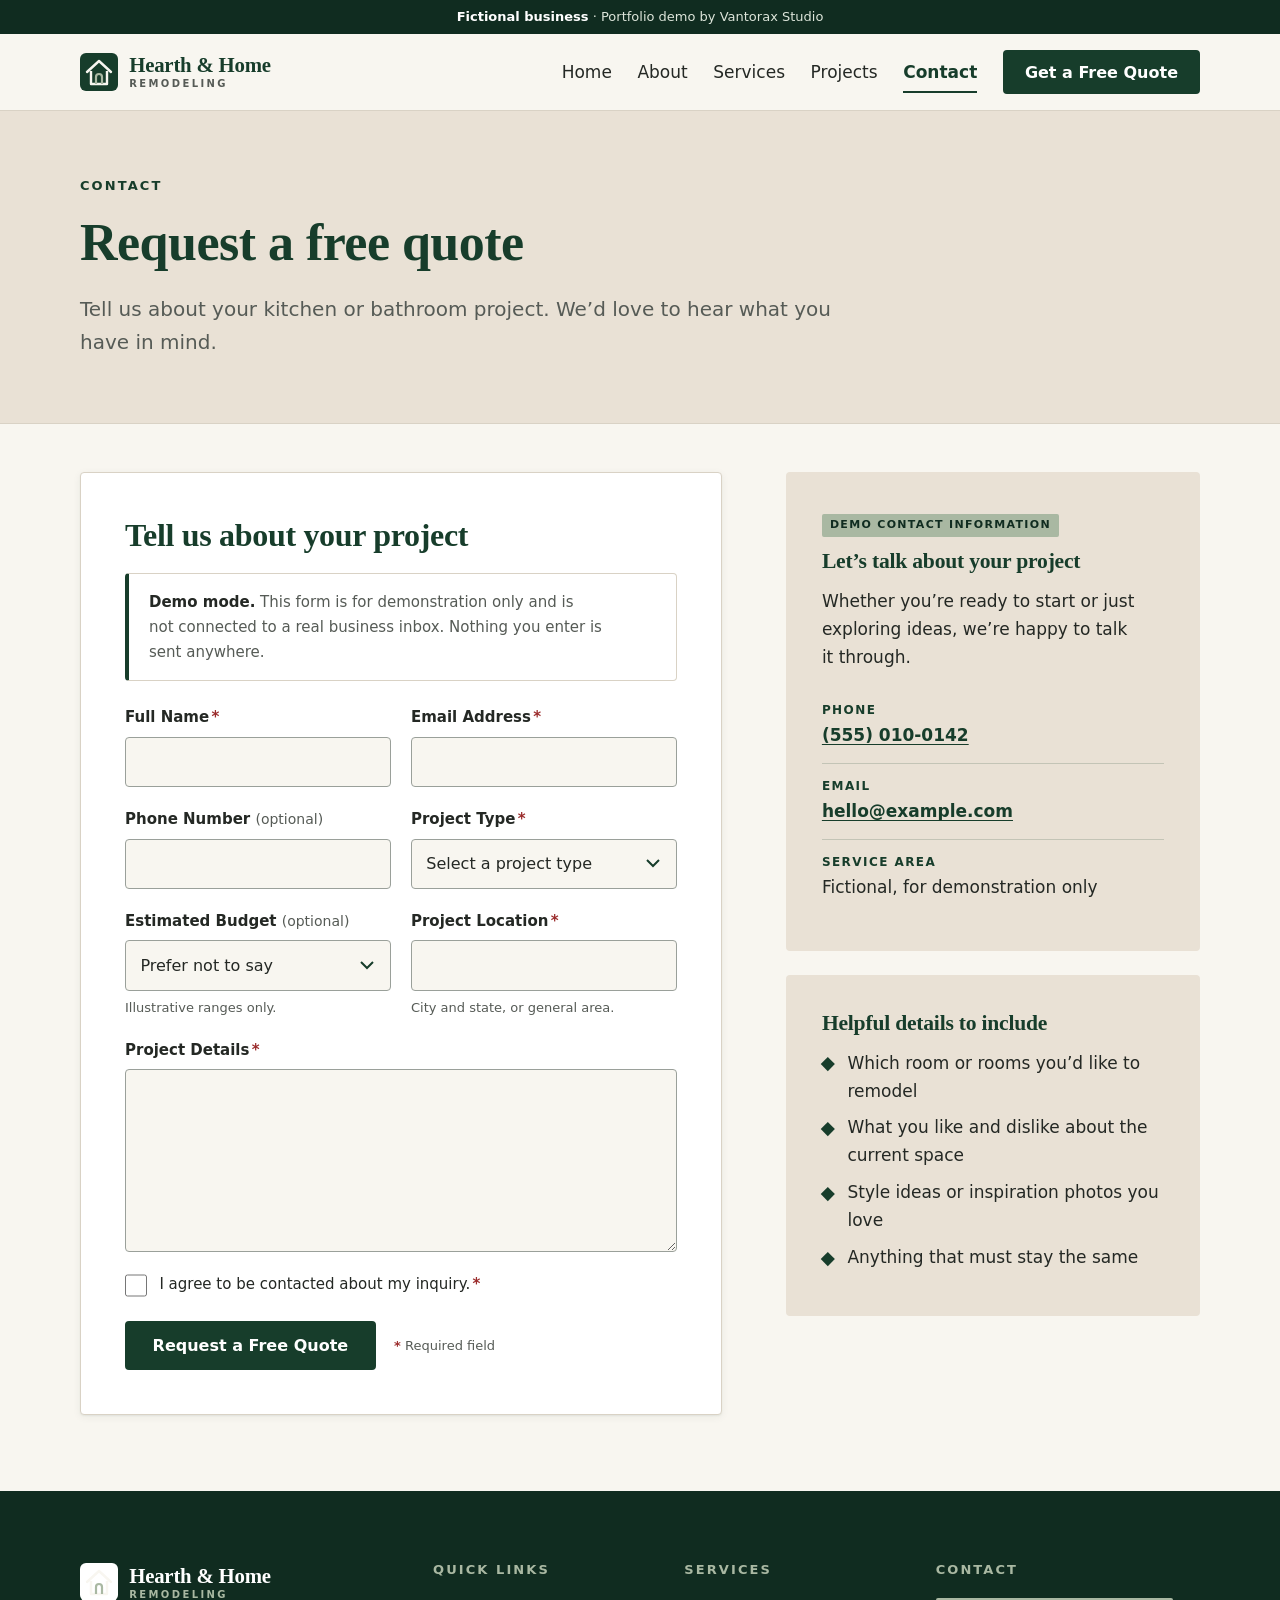
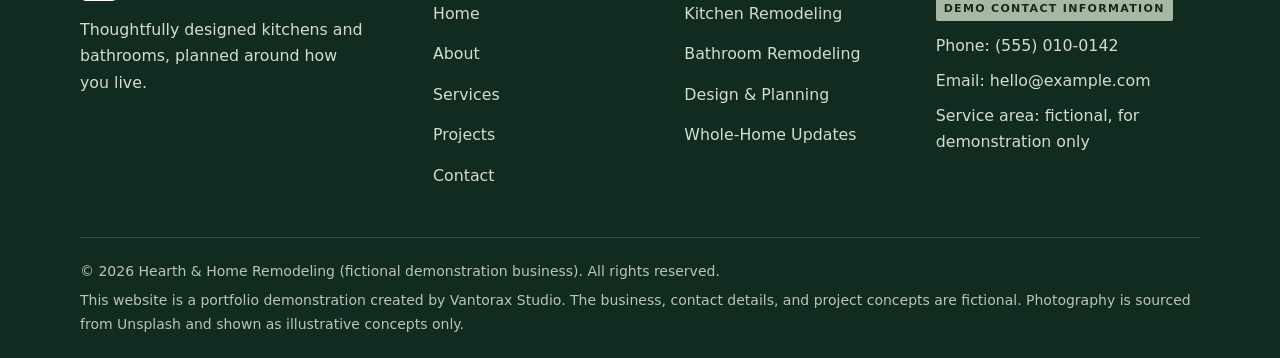
<file: contact.html>
<!DOCTYPE html>
<html lang="en">
<head>
  <meta charset="utf-8">
  <meta name="viewport" content="width=device-width, initial-scale=1">
  <title>Request a Remodeling Quote | Hearth &amp; Home Remodeling</title>
  <meta name="description" content="Request a free kitchen or bathroom remodeling quote from Hearth &amp; Home Remodeling. This is a demonstration form for a fictional company.">
  <meta name="theme-color" content="#173D2B">
  <meta property="og:type" content="website">
  <meta property="og:title" content="Request a Remodeling Quote | Hearth &amp; Home Remodeling">
  <meta property="og:description" content="Request a free kitchen or bathroom remodeling quote from Hearth &amp; Home Remodeling. This is a demonstration form for a fictional company.">
  <link rel="icon" href="data:image/svg+xml,%3Csvg xmlns='http://www.w3.org/2000/svg' viewBox='0 0 32 32'%3E%3Crect width='32' height='32' rx='6' fill='%23173D2B'/%3E%3Cpath d='M6 16 16 7l10 9' fill='none' stroke='%23F8F6F0' stroke-width='2.2' stroke-linejoin='round' stroke-linecap='round'/%3E%3Cpath d='M9.5 15v10h13V15' fill='none' stroke='%23F8F6F0' stroke-width='2.2' stroke-linejoin='round'/%3E%3C/svg%3E">
  <link rel="stylesheet" href="style.css">
  <script src="script.js"></script>
</head>
<body>
  <a class="skip-link" href="#main">Skip to main content</a>
  <div class="demo-bar" role="note"><strong>Fictional business</strong> &middot; Portfolio demo by Vantorax Studio</div>
  <header class="site-header">
    <div class="container header-inner">
      <a class="brand" href="index.html" aria-label="Hearth &amp; Home Remodeling, home page">
        <svg class="brand-mark" viewBox="0 0 38 38" aria-hidden="true" focusable="false"><rect width="38" height="38" rx="6" fill="currentColor"/><path d="M7 19 19 8l12 11" fill="none" stroke="#F8F6F0" stroke-width="2.4" stroke-linecap="round" stroke-linejoin="round"/><path d="M11 18v13h16V18" fill="none" stroke="#F8F6F0" stroke-width="2.4" stroke-linejoin="round"/><path d="M16 31v-7a3 3 0 0 1 6 0v7" fill="none" stroke="#A9B8A2" stroke-width="2.2" stroke-linejoin="round"/></svg>
        <span class="brand-text">Hearth &amp; Home<small>Remodeling</small></span>
      </a>
      <button class="nav-toggle" type="button" aria-expanded="false" aria-controls="site-nav">
        <span class="nav-toggle-bars" aria-hidden="true"><span></span><span></span><span></span></span>
        <span class="nav-toggle-label">Menu</span>
      </button>
      <nav class="site-nav" id="site-nav" aria-label="Main navigation">
        <ul>
          <li><a href="index.html">Home</a></li>
          <li><a href="about.html">About</a></li>
          <li><a href="services.html">Services</a></li>
          <li><a href="projects.html">Projects</a></li>
          <li><a href="contact.html" aria-current="page">Contact</a></li>
          <li><a class="btn" href="contact.html">Get a Free Quote</a></li>
        </ul>
      </nav>
    </div>
  </header>

  <main id="main">
    <section class="page-hero" aria-labelledby="page-title">
      <div class="container">
        <p class="eyebrow">Contact</p>
        <h1 id="page-title">Request a free quote</h1>
        <p class="lead">Tell us about your kitchen or bathroom project. We&rsquo;d love to hear what you have in mind.</p>
      </div>
    </section>

    <section class="section" aria-labelledby="form-title">
      <div class="container contact-layout">
        <div class="form-card">
          <h2 id="form-title">Tell us about your project</h2>
          <div class="notice demo-mode-note" role="note">
            <p><strong>Demo mode.</strong> This form is for demonstration only and is not connected to a real business inbox. Nothing you enter is sent anywhere.</p>
          </div>

          <div id="form-status" class="form-status" hidden></div>

          <form id="quote-form" novalidate>
            <div class="form-grid">
              <div class="field">
                <label for="name">Full Name<span class="req" aria-hidden="true">*</span><span class="visually-hidden"> (required)</span></label>
                <input type="text" id="name" name="name" autocomplete="name" required aria-describedby="name-error">
                <p class="field-error" id="name-error"></p>
              </div>

              <div class="field">
                <label for="email">Email Address<span class="req" aria-hidden="true">*</span><span class="visually-hidden"> (required)</span></label>
                <input type="email" id="email" name="email" autocomplete="email" inputmode="email" required aria-describedby="email-error">
                <p class="field-error" id="email-error"></p>
              </div>

              <div class="field">
                <label for="phone">Phone Number <span class="opt">(optional)</span></label>
                <input type="tel" id="phone" name="phone" autocomplete="tel" inputmode="tel" aria-describedby="phone-error">
                <p class="field-error" id="phone-error"></p>
              </div>

              <div class="field">
                <label for="project_type">Project Type<span class="req" aria-hidden="true">*</span><span class="visually-hidden"> (required)</span></label>
                <select id="project_type" name="project_type" required aria-describedby="project_type-error">
                  <option value="">Select a project type</option>
                  <option>Kitchen Remodeling</option>
                  <option>Bathroom Remodeling</option>
                  <option>Kitchen &amp; Bathroom</option>
                  <option>Design &amp; Planning</option>
                  <option>Whole-Home Updates</option>
                  <option>Not sure yet</option>
                </select>
                <p class="field-error" id="project_type-error"></p>
              </div>

              <div class="field">
                <label for="budget">Estimated Budget <span class="opt">(optional)</span></label>
                <select id="budget" name="budget" aria-describedby="budget-hint">
                  <option value="">Prefer not to say</option>
                  <option>Under $15,000</option>
                  <option>$15,000 &ndash; $30,000</option>
                  <option>$30,000 &ndash; $60,000</option>
                  <option>$60,000 &ndash; $100,000</option>
                  <option>$100,000+</option>
                  <option>Not sure yet</option>
                </select>
                <p class="hint" id="budget-hint">Illustrative ranges only.</p>
              </div>

              <div class="field">
                <label for="location">Project Location<span class="req" aria-hidden="true">*</span><span class="visually-hidden"> (required)</span></label>
                <input type="text" id="location" name="location" autocomplete="address-level2" required aria-describedby="location-hint location-error">
                <p class="hint" id="location-hint">City and state, or general area.</p>
                <p class="field-error" id="location-error"></p>
              </div>

              <div class="field field--full">
                <label for="details">Project Details<span class="req" aria-hidden="true">*</span><span class="visually-hidden"> (required)</span></label>
                <textarea id="details" name="details" rows="6" required aria-describedby="details-error"></textarea>
                <p class="field-error" id="details-error"></p>
              </div>

              <div class="field field--full field--check">
                <input type="checkbox" id="consent" name="consent" value="yes" required aria-describedby="consent-error">
                <label for="consent">I agree to be contacted about my inquiry.<span class="req" aria-hidden="true">*</span><span class="visually-hidden"> (required)</span></label>
                <p class="field-error" id="consent-error"></p>
              </div>
            </div>

            <div class="form-actions">
              <button class="btn" type="submit">Request a Free Quote</button>
              <p class="hint"><span class="req" aria-hidden="true">*</span> Required field</p>
            </div>
          </form>
          <noscript><p class="notice" style="margin-top:1.25rem">JavaScript is needed for this demonstration form. You can still reach us at the demo email address shown on this page.</p></noscript>
        </div>

        <aside aria-label="Demonstration contact details">
          <div class="info-card">
            <span class="demo-tag">Demo contact information</span>
            <h2>Let&rsquo;s talk about your project</h2>
            <p>Whether you&rsquo;re ready to start or just exploring ideas, we&rsquo;re happy to talk it through.</p>
            <ul class="info-list">
              <li><span class="k">Phone</span><a href="tel:+15550100142">(555) 010-0142</a></li>
              <li><span class="k">Email</span><a href="mailto:hello@example.com">hello@example.com</a></li>
              <li><span class="k">Service area</span>Fictional, for demonstration only</li>
            </ul>
          </div>
          <div class="info-card">
            <h3>Helpful details to include</h3>
            <ul class="check-list mb-0">
              <li>Which room or rooms you&rsquo;d like to remodel</li>
              <li>What you like and dislike about the current space</li>
              <li>Style ideas or inspiration photos you love</li>
              <li>Anything that must stay the same</li>
            </ul>
          </div>
        </aside>
      </div>
    </section>
  </main>

  <footer class="site-footer">
    <div class="container">
      <div class="footer-grid">
        <div class="footer-brand">
          <a class="brand" href="index.html" aria-label="Hearth &amp; Home Remodeling, home page">
            <svg class="brand-mark" viewBox="0 0 38 38" aria-hidden="true" focusable="false"><rect width="38" height="38" rx="6" fill="currentColor"/><path d="M7 19 19 8l12 11" fill="none" stroke="#F8F6F0" stroke-width="2.4" stroke-linecap="round" stroke-linejoin="round"/><path d="M11 18v13h16V18" fill="none" stroke="#F8F6F0" stroke-width="2.4" stroke-linejoin="round"/><path d="M16 31v-7a3 3 0 0 1 6 0v7" fill="none" stroke="#A9B8A2" stroke-width="2.2" stroke-linejoin="round"/></svg>
            <span class="brand-text">Hearth &amp; Home<small>Remodeling</small></span>
          </a>
          <p>Thoughtfully designed kitchens and bathrooms, planned around how you live.</p>
        </div>
        <nav aria-label="Footer quick links">
          <h2>Quick Links</h2>
          <ul class="footer-links">
            <li><a href="index.html">Home</a></li>
            <li><a href="about.html">About</a></li>
            <li><a href="services.html">Services</a></li>
            <li><a href="projects.html">Projects</a></li>
            <li><a href="contact.html">Contact</a></li>
          </ul>
        </nav>
        <nav aria-label="Footer services">
          <h2>Services</h2>
          <ul class="footer-links">
            <li><a href="services.html#kitchen">Kitchen Remodeling</a></li>
            <li><a href="services.html#bathroom">Bathroom Remodeling</a></li>
            <li><a href="services.html#design">Design &amp; Planning</a></li>
            <li><a href="services.html#whole-home">Whole-Home Updates</a></li>
          </ul>
        </nav>
        <div>
          <h2>Contact</h2>
          <address class="footer-contact">
            <span class="demo-tag">Demo contact information</span>
            <p>Phone: <a href="tel:+15550100142">(555) 010-0142</a></p>
            <p>Email: <a href="mailto:hello@example.com">hello@example.com</a></p>
            <p>Service area: fictional, for demonstration only</p>
          </address>
        </div>
      </div>
      <div class="footer-bottom">
        <p>&copy; <span data-year>2026</span> Hearth &amp; Home Remodeling (fictional demonstration business). All rights reserved.</p>
        <p>This website is a portfolio demonstration created by Vantorax Studio. The business, contact details, and project concepts are fictional. Photography is sourced from Unsplash and shown as illustrative concepts only.</p>
      </div>
    </div>
  </footer>
</body>
</html>
</file>
<file: style.css>
/* ==========================================================================
   Hearth & Home Remodeling — shared stylesheet
   Fictional portfolio demonstration website
   ========================================================================== */

/* ---------- 1. Design tokens ---------- */
:root {
  --forest: #173D2B;
  --deep: #102C20;
  --ivory: #F8F6F0;
  --white: #FFFFFF;
  --sand: #E9E1D5;
  --sage: #A9B8A2;
  --charcoal: #242824;
  --gray: #6F746F;
  --muted: #565B56;          /* darker gray for body-size secondary text (AA on ivory/white) */
  --line: #D9D2C5;
  --error: #9B2C2C;
  --error-bg: #FBEFEE;
  --success-bg: #EAF1E6;

  --font-serif: "Iowan Old Style", "Palatino Linotype", Palatino, "Book Antiqua", Georgia, "Times New Roman", serif;
  --font-sans: system-ui, -apple-system, "Segoe UI", Roboto, "Helvetica Neue", Arial, sans-serif;

  --container: 1200px;
  --gutter: clamp(1.25rem, 4vw, 2.5rem);
  --radius: 4px;
  --shadow-sm: 0 1px 2px rgba(16, 44, 32, .06), 0 2px 8px rgba(16, 44, 32, .06);
  --shadow-md: 0 6px 24px rgba(16, 44, 32, .12);
  --header-h: 76px;
}

/* ---------- 2. Base ---------- */
*, *::before, *::after { box-sizing: border-box; }

html {
  scroll-behavior: smooth;
  -webkit-text-size-adjust: 100%;
  text-size-adjust: 100%;
  scroll-padding-top: calc(var(--header-h) + 1rem);
}

body {
  margin: 0;
  font-family: var(--font-sans);
  font-size: 1.0625rem;
  line-height: 1.65;
  color: var(--charcoal);
  background: var(--ivory);
  overflow-wrap: break-word;
}

body.modal-open { overflow: hidden; }

img, svg { display: block; max-width: 100%; }
img { height: auto; }

h1, h2, h3, h4 {
  font-family: var(--font-serif);
  font-weight: 600;
  line-height: 1.15;
  color: var(--forest);
  margin: 0 0 .6em;
  letter-spacing: -.01em;
}
h1 { font-size: clamp(2.2rem, 5.5vw, 3.75rem); }
h2 { font-size: clamp(1.75rem, 3.6vw, 2.6rem); }
h3 { font-size: clamp(1.25rem, 2vw, 1.5rem); }
h4 { font-size: 1.125rem; }

p { margin: 0 0 1em; text-wrap: pretty; }
h1, h2, h3 { text-wrap: balance; }
a { color: var(--forest); text-underline-offset: .2em; }
a:hover { color: var(--deep); }

ul, ol { margin: 0 0 1em; padding-left: 1.2em; }

:focus-visible {
  outline: 3px solid #2F7A53;
  outline-offset: 3px;
  border-radius: 2px;
}
.on-dark :focus-visible,
.hero :focus-visible,
.site-footer :focus-visible,
.modal-close:focus-visible {
  outline-color: #FFFFFF;
}

.container {
  width: 100%;
  max-width: var(--container);
  margin-inline: auto;
  padding-inline: var(--gutter);
}
.container--narrow { max-width: 820px; }

.visually-hidden {
  position: absolute !important;
  width: 1px; height: 1px;
  margin: -1px; padding: 0; border: 0;
  overflow: hidden;
  clip: rect(0 0 0 0);
  white-space: nowrap;
}

.skip-link {
  position: absolute;
  left: 1rem; top: -4rem;
  z-index: 200;
  background: var(--forest);
  color: var(--white);
  padding: .75rem 1.25rem;
  border-radius: var(--radius);
  text-decoration: none;
  transition: top .15s ease;
}
.skip-link:focus { top: 1rem; color: var(--white); }

/* ---------- 3. Eyebrow, lead, buttons ---------- */
.eyebrow {
  font-family: var(--font-sans);
  font-size: .8125rem;
  font-weight: 700;
  letter-spacing: .16em;
  text-transform: uppercase;
  color: var(--forest);
  margin: 0 0 1rem;
}
.on-dark .eyebrow, .hero .eyebrow { color: var(--sage); }

.lead {
  font-size: clamp(1.1rem, 1.6vw, 1.25rem);
  color: var(--muted);
  max-width: 62ch;
}
.on-dark .lead, .hero .lead { color: #E6ECE3; }

.btn {
  display: inline-flex;
  align-items: center;
  justify-content: center;
  min-height: 48px;
  padding: .8rem 1.6rem;
  font: inherit;
  font-size: 1rem;
  font-weight: 600;
  line-height: 1.2;
  text-align: center;
  text-decoration: none;
  color: var(--white);
  background: var(--forest);
  border: 2px solid var(--forest);
  border-radius: var(--radius);
  cursor: pointer;
  transition: background-color .2s ease, color .2s ease, border-color .2s ease, transform .2s ease, box-shadow .2s ease;
}
.btn:hover { background: var(--deep); border-color: var(--deep); color: var(--white); box-shadow: var(--shadow-sm); }
.btn:active { transform: translateY(1px); }

.btn--light { background: var(--ivory); border-color: var(--ivory); color: var(--forest); }
.btn--light:hover { background: var(--white); border-color: var(--white); color: var(--deep); }

.btn--outline { background: transparent; color: var(--forest); border-color: var(--forest); }
.btn--outline:hover { background: var(--forest); color: var(--white); }

.btn--outline-light { background: transparent; color: var(--white); border-color: rgba(255,255,255,.85); }
.btn--outline-light:hover { background: var(--white); color: var(--deep); border-color: var(--white); }

.btn[disabled], .btn[aria-disabled="true"] { opacity: .65; cursor: not-allowed; }

.btn-row { display: flex; flex-wrap: wrap; gap: .85rem; margin-top: 1.75rem; }

.text-link {
  font-weight: 600;
  color: var(--forest);
  text-decoration: none;
  border-bottom: 2px solid var(--sage);
  padding-bottom: 1px;
  transition: border-color .2s ease;
}
.text-link:hover { border-color: var(--forest); }

/* ---------- 4. Demo notice bar ---------- */
.demo-bar {
  background: var(--deep);
  color: #DDE5DA;
  font-size: .8125rem;
  line-height: 1.4;
  text-align: center;
  padding: .5rem var(--gutter);
}
.demo-bar strong { color: var(--white); font-weight: 600; }

/* ---------- 5. Header and navigation ---------- */
.site-header {
  position: sticky;
  top: 0;
  z-index: 100;
  background: var(--ivory);
  border-bottom: 1px solid var(--line);
}
.header-inner {
  display: flex;
  align-items: center;
  justify-content: space-between;
  gap: 1.5rem;
  min-height: var(--header-h);
}

.brand {
  display: inline-flex;
  align-items: center;
  gap: .7rem;
  text-decoration: none;
  color: var(--forest);
  flex-shrink: 0;
}
.brand:hover { color: var(--deep); }
.brand-mark { width: 38px; height: 38px; flex-shrink: 0; }
.brand-text {
  font-family: var(--font-serif);
  font-size: 1.3rem;
  font-weight: 700;
  line-height: 1.05;
  letter-spacing: -.01em;
}
.brand-text small {
  display: block;
  margin-top: .2rem;
  font-family: var(--font-sans);
  font-size: .625rem;
  font-weight: 700;
  letter-spacing: .24em;
  text-transform: uppercase;
  color: var(--muted);
}

.site-nav ul {
  display: flex;
  align-items: center;
  gap: clamp(.9rem, 2vw, 2rem);
  list-style: none;
  margin: 0;
  padding: 0;
}
.site-nav a:not(.btn) {
  position: relative;
  display: inline-block;
  padding: .5rem 0;
  color: var(--charcoal);
  font-weight: 500;
  text-decoration: none;
}
.site-nav a:not(.btn)::after {
  content: "";
  position: absolute;
  left: 0; right: 0; bottom: .1rem;
  height: 2px;
  background: var(--forest);
  transform: scaleX(0);
  transform-origin: left;
  transition: transform .25s ease;
}
.site-nav a:not(.btn):hover::after,
.site-nav a[aria-current="page"]::after { transform: scaleX(1); }
.site-nav a[aria-current="page"] { color: var(--forest); font-weight: 700; }
.site-nav .btn { min-height: 44px; padding: .6rem 1.25rem; }

.nav-toggle {
  display: none;
  align-items: center;
  gap: .6rem;
  min-height: 44px;
  padding: .5rem .9rem;
  font: inherit;
  font-weight: 600;
  color: var(--forest);
  background: transparent;
  border: 2px solid var(--forest);
  border-radius: var(--radius);
  cursor: pointer;
}
.nav-toggle-bars { position: relative; width: 20px; height: 14px; }
.nav-toggle-bars span {
  position: absolute; left: 0; width: 100%; height: 2px;
  background: currentColor;
  transition: transform .2s ease, opacity .2s ease, top .2s ease;
}
.nav-toggle-bars span:nth-child(1) { top: 0; }
.nav-toggle-bars span:nth-child(2) { top: 6px; }
.nav-toggle-bars span:nth-child(3) { top: 12px; }
.nav-toggle[aria-expanded="true"] .nav-toggle-bars span:nth-child(1) { top: 6px; transform: rotate(45deg); }
.nav-toggle[aria-expanded="true"] .nav-toggle-bars span:nth-child(2) { opacity: 0; }
.nav-toggle[aria-expanded="true"] .nav-toggle-bars span:nth-child(3) { top: 6px; transform: rotate(-45deg); }

@media (max-width: 960px) {
  .header-inner { flex-wrap: wrap; padding-block: .6rem; }
  .brand-text { font-size: 1.15rem; }

  /* Without JavaScript the menu simply wraps beneath the logo and stays usable. */
  .site-nav { flex-basis: 100%; }
  .site-nav ul { flex-wrap: wrap; gap: .25rem 1.25rem; padding-bottom: .5rem; }

  .js .nav-toggle { display: inline-flex; }
  .js .site-nav {
    display: none;
    position: absolute;
    left: 0; right: 0; top: 100%;
    background: var(--ivory);
    border-bottom: 1px solid var(--line);
    box-shadow: var(--shadow-md);
    padding: .75rem var(--gutter) 1.5rem;
  }
  .js .site-nav.is-open { display: block; }
  .js .site-nav ul { flex-direction: column; align-items: stretch; gap: 0; padding: 0; }
  .js .site-nav li { border-bottom: 1px solid var(--line); }
  .js .site-nav li:last-child { border-bottom: 0; padding-top: 1rem; }
  .js .site-nav a:not(.btn) { display: block; padding: .95rem 0; font-size: 1.0625rem; }
  .js .site-nav a:not(.btn)::after { display: none; }
  .js .site-nav a[aria-current="page"] { border-left: 3px solid var(--forest); padding-left: .85rem; }
  .js .site-nav .btn { width: 100%; }
}

/* ---------- 6. Image treatments ---------- */
.media {
  position: relative;
  margin: 0;
  overflow: hidden;
  background: var(--sand);       /* fallback while loading / if the image fails */
  border-radius: var(--radius);
}
.media img {
  width: 100%;
  height: 100%;
  object-fit: cover;
}
.media--4x3 { aspect-ratio: 4 / 3; }
.media--3x2 { aspect-ratio: 3 / 2; }
.media--4x5 { aspect-ratio: 4 / 5; }
.media--wide { aspect-ratio: 16 / 10; }

.img-failed img { visibility: hidden; }
.img-failed::after {
  content: "Image unavailable";
  position: absolute;
  inset: 0;
  display: grid;
  place-items: center;
  font-size: .875rem;
  letter-spacing: .08em;
  text-transform: uppercase;
  color: var(--muted);
}

.media-caption {
  font-size: .8125rem;
  color: var(--muted);
  margin-top: .6rem;
}

/* ---------- 7. Hero ---------- */
.hero {
  position: relative;
  display: flex;
  align-items: center;
  min-height: clamp(520px, 78vh, 720px);
  color: var(--white);
  background: var(--deep);
  isolation: isolate;
  overflow: hidden;
}
.hero-bg, .hero-bg img {
  position: absolute;
  inset: 0;
  width: 100%;
  height: 100%;
  z-index: -2;
}
.hero-bg img { object-fit: cover; object-position: center; }
.hero::before {
  content: "";
  position: absolute;
  inset: 0;
  z-index: -1;
  background: linear-gradient(90deg, rgba(16,44,32,.88) 0%, rgba(16,44,32,.66) 48%, rgba(16,44,32,.30) 100%);
}
.hero-inner { padding-block: clamp(4rem, 10vw, 7rem); }
.hero h1 { color: var(--white); max-width: 16ch; margin-bottom: .45em; }
.hero .lead { max-width: 52ch; margin-bottom: 0; }

@media (max-width: 640px) {
  .hero { min-height: 0; }
  .hero::before { background: rgba(16,44,32,.74); }
  .hero-inner { padding-block: 3.5rem 3rem; }
  .hero .btn-row { flex-direction: column; }
  .hero .btn-row .btn { width: 100%; }
}

/* Inner-page hero */
.page-hero {
  background: var(--sand);
  padding-block: clamp(2.25rem, 5vw, 4rem);
  border-bottom: 1px solid var(--line);
}
.page-hero h1 { max-width: 22ch; margin-bottom: .4em; font-size: clamp(2rem, 4.6vw, 3.25rem); }
.page-hero .lead { margin-bottom: 0; }

/* ---------- 8. Sections ---------- */
.section { padding-block: clamp(3rem, 6vw, 5rem); }
.page-hero + .section { padding-top: clamp(2rem, 4vw, 3rem); }
.section--white { background: var(--white); }
.section--sand { background: var(--sand); }
.section--dark { background: var(--deep); color: #E6ECE3; }
.section--dark h2, .section--dark h3 { color: var(--white); }

.section-head { max-width: 680px; margin-bottom: clamp(2rem, 4vw, 3.25rem); }
.section-head--center { margin-inline: auto; text-align: center; }
.section-head--center .lead { margin-inline: auto; }
.section-head p:last-child { margin-bottom: 0; }

.split {
  display: grid;
  grid-template-columns: 1fr 1fr;
  gap: clamp(2rem, 6vw, 5rem);
  align-items: center;
}
.split--reverse > :first-child { order: 2; }
@media (max-width: 860px) {
  .split { grid-template-columns: 1fr; }
  .split--reverse > :first-child { order: 0; }
}

/* ---------- 9. Principles ---------- */
.principles {
  display: grid;
  grid-template-columns: repeat(4, 1fr);
  gap: clamp(1.25rem, 3vw, 2.5rem);
  list-style: none;
  padding: 0;
  margin: 0;
}
.principle { border-top: 2px solid var(--forest); padding-top: 1.25rem; }
.principle-num {
  display: block;
  font-family: var(--font-serif);
  font-size: 1rem;
  color: var(--muted);
  margin-bottom: .5rem;
}
.principle h3 { font-size: 1.3rem; margin-bottom: .4em; }
.principle p { color: var(--muted); margin: 0; font-size: 1rem; }

@media (max-width: 1000px) { .principles { grid-template-columns: repeat(2, 1fr); } }
@media (max-width: 560px)  { .principles { grid-template-columns: 1fr; } }

/* ---------- 10. Cards ---------- */
.grid { display: grid; gap: clamp(1.25rem, 2.5vw, 2rem); }
.grid--4 { grid-template-columns: repeat(4, 1fr); }
.grid--2 { grid-template-columns: repeat(2, 1fr); }
.grid--featured { grid-template-columns: repeat(12, 1fr); }
.grid--featured > :nth-child(4n+1), .grid--featured > :nth-child(4n+4) { grid-column: span 7; }
.grid--featured > :nth-child(4n+2), .grid--featured > :nth-child(4n+3) { grid-column: span 5; }
.grid--featured .media { aspect-ratio: auto; height: clamp(240px, 24vw, 330px); }
@media (max-width: 1100px) { .grid--4 { grid-template-columns: repeat(2, 1fr); } }
@media (max-width: 860px)  { .grid--featured > * { grid-column: span 12 !important; } .grid--featured .media { height: auto; aspect-ratio: 16 / 10; } }
@media (max-width: 640px)  { .grid--4, .grid--2 { grid-template-columns: 1fr; } }

.card {
  display: flex;
  flex-direction: column;
  background: var(--white);
  border: 1px solid var(--line);
  border-radius: var(--radius);
  overflow: hidden;
  box-shadow: var(--shadow-sm);
  transition: box-shadow .25s ease, transform .25s ease;
}
.card:hover { box-shadow: var(--shadow-md); transform: translateY(-3px); }
.card .media { border-radius: 0; }
.card .media img { transition: transform .5s ease; }
.card:hover .media img { transform: scale(1.04); }
.card-body { display: flex; flex-direction: column; flex: 1; padding: 1.4rem 1.4rem 1.6rem; }
.card-body h3 { margin-bottom: .35em; }
.card-body p { color: var(--muted); font-size: 1rem; }
.card-body .text-link, .card-body .btn { margin-top: auto; align-self: flex-start; }
.card { position: relative; }
.card .text-link { display: inline-block; padding-block: .35rem; }
.card .text-link::after { content: ""; position: absolute; inset: 0; }
.card:focus-within { outline: 3px solid #2F7A53; outline-offset: 3px; }
.card .text-link:focus-visible { outline: none; }
.card .view-btn { position: relative; z-index: 1; }
.card-cat {
  font-size: .75rem;
  font-weight: 700;
  letter-spacing: .14em;
  text-transform: uppercase;
  color: var(--forest);
  margin: 0 0 .5rem;
}
.card:target { outline: 3px solid var(--sage); outline-offset: 4px; }
.card.is-highlighted { outline: 3px solid var(--sage); outline-offset: 4px; }

/* ---------- 11. Process ---------- */
.process {
  display: grid;
  grid-template-columns: repeat(4, 1fr);
  gap: clamp(1.25rem, 3vw, 2.5rem);
  list-style: none;
  padding: 0;
  margin: 0;
  counter-reset: step;
}
.process li {
  counter-increment: step;
  position: relative;
  padding-top: 3.4rem;
}
.process li::before {
  content: counter(step);
  position: absolute;
  top: 0; left: 0;
  display: grid;
  place-items: center;
  width: 2.6rem; height: 2.6rem;
  border-radius: 50%;
  background: var(--forest);
  color: var(--white);
  font-family: var(--font-serif);
  font-size: 1.15rem;
  font-weight: 600;
}
.process li::after {
  content: "";
  position: absolute;
  top: 1.3rem; left: 3.3rem; right: -1rem;
  height: 1px;
  background: var(--sage);
}
.process li:last-child::after { display: none; }
.process h3 { font-size: 1.25rem; margin-bottom: .35em; }
.process p { color: var(--muted); font-size: 1rem; margin: 0; }

@media (max-width: 1000px) {
  .process { grid-template-columns: repeat(2, 1fr); }
  .process li::after { display: none; }
}
@media (max-width: 560px) { .process { grid-template-columns: 1fr; } }

/* ---------- 12. Value lists ---------- */
.check-list { list-style: none; padding: 0; margin: 0 0 1.5rem; }
.check-list li { position: relative; padding-left: 1.6rem; margin-bottom: .55rem; }
.check-list li::before {
  content: "";
  position: absolute;
  left: .1rem; top: .62em;
  width: .6rem; height: .6rem;
  background: var(--forest);
  transform: rotate(45deg);
}
.two-col-list { columns: 2; column-gap: 2rem; }
.two-col-list li { break-inside: avoid; }
@media (max-width: 560px) { .two-col-list { columns: 1; } }

.pillars { display: grid; grid-template-columns: repeat(3, 1fr); gap: clamp(1.25rem, 3vw, 2.5rem); }
.pillar { background: var(--white); border: 1px solid var(--line); border-radius: var(--radius); padding: 1.9rem; }
.pillar h3 { font-size: 1.3rem; }
.pillar p { color: var(--muted); font-size: 1rem; margin: 0; }
@media (max-width: 900px) { .pillars { grid-template-columns: 1fr; } }

/* ---------- 13. Service rows ---------- */
.service-row { scroll-margin-top: calc(var(--header-h) + 1rem); }
.service-row + .service-row { margin-top: clamp(3.5rem, 8vw, 6rem); }
.service-row h2 { margin-bottom: .45em; }
.service-row .lead { font-size: 1.0625rem; }

/* ---------- 14. CTA band ---------- */
.cta-band { text-align: center; }
.cta-band .container { max-width: 760px; }
.cta-band p { color: #E6ECE3; font-size: 1.125rem; }
.cta-band .btn-row { justify-content: center; }

/* ---------- 15. Disclosure notes ---------- */
.notice {
  display: flex;
  gap: .9rem;
  padding: 1rem 1.25rem;
  background: var(--white);
  border: 1px solid var(--line);
  border-left: 4px solid var(--forest);
  border-radius: var(--radius);
  font-size: .9375rem;
  color: var(--muted);
}
.notice p { margin: 0; }
.notice strong { color: var(--charcoal); }
.section--sand .notice { background: var(--ivory); }

/* ---------- 16. Footer ---------- */
.site-footer {
  background: var(--deep);
  color: #D3DCD0;
  padding-top: clamp(3rem, 6vw, 4.5rem);
  font-size: .9875rem;
}
.site-footer a { color: #D3DCD0; text-decoration: none; }
.site-footer a:hover { color: var(--white); text-decoration: underline; text-underline-offset: .2em; }
.site-footer h2 {
  font-family: var(--font-sans);
  font-size: .8125rem;
  letter-spacing: .16em;
  text-transform: uppercase;
  color: var(--sage);
  margin-bottom: 1rem;
}
.footer-grid {
  display: grid;
  grid-template-columns: 1.5fr 1fr 1fr 1.3fr;
  gap: clamp(1.75rem, 4vw, 3rem);
  padding-bottom: 2.5rem;
}
.footer-brand .brand { color: var(--white); margin-bottom: 1rem; }
.footer-brand .brand-text small { color: var(--sage); }
.footer-brand p { max-width: 34ch; }
.footer-links { list-style: none; padding: 0; margin: 0; }
.footer-links li { margin-bottom: .1rem; }
.footer-links a { display: inline-block; padding-block: .4rem; }
.footer-contact { font-style: normal; }
.footer-contact p { margin-bottom: .55rem; }
.demo-tag {
  display: inline-block;
  font-size: .6875rem;
  font-weight: 700;
  letter-spacing: .12em;
  text-transform: uppercase;
  color: var(--deep);
  background: var(--sage);
  padding: .15rem .5rem;
  border-radius: 2px;
  margin-bottom: .75rem;
}
.footer-bottom {
  border-top: 1px solid rgba(255,255,255,.16);
  padding-block: 1.4rem;
  font-size: .875rem;
  color: #B9C5B5;
}
.footer-bottom p { margin: 0 0 .4rem; }
.footer-bottom p:last-child { margin: 0; }

@media (max-width: 960px) { .footer-grid { grid-template-columns: 1fr 1fr; } }
@media (max-width: 560px) {
  .footer-grid { grid-template-columns: 1fr 1fr; gap: 1.75rem 1.25rem; }
  .footer-grid > :first-child, .footer-grid > :last-child { grid-column: 1 / -1; }
}

/* ---------- 17. Project modal ---------- */
.modal {
  position: fixed;
  inset: 0;
  z-index: 300;
  display: flex;
  align-items: center;
  justify-content: center;
  padding: clamp(.75rem, 3vw, 2rem);
}
.modal[hidden] { display: none; }
.modal-backdrop { position: absolute; inset: 0; background: rgba(16,44,32,.78); }
.modal-panel {
  position: relative;
  display: grid;
  grid-template-columns: 1.1fr 1fr;
  width: 100%;
  max-width: 1000px;
  max-height: calc(100vh - 2rem);
  max-height: calc(100dvh - 2rem);
  overflow: auto;
  background: var(--ivory);
  border-radius: var(--radius);
  box-shadow: 0 20px 60px rgba(0,0,0,.35);
}
.modal-panel:focus { outline: none; }
.modal-media { background: var(--sand); min-height: 260px; position: relative; }
.modal-media img { width: 100%; height: 100%; object-fit: cover; position: absolute; inset: 0; }
.modal-body { padding: clamp(1.5rem, 4vw, 2.75rem); }
.modal-body h2 { font-size: clamp(1.6rem, 3vw, 2.1rem); }
.modal-close {
  position: absolute;
  top: .75rem; right: .75rem;
  z-index: 3;
  display: inline-flex;
  align-items: center;
  gap: .4rem;
  min-height: 44px;
  padding: .45rem .95rem;
  font: inherit;
  font-weight: 600;
  color: var(--white);
  background: var(--deep);
  border: 2px solid var(--deep);
  border-radius: var(--radius);
  cursor: pointer;
}
.modal-close:hover { background: var(--forest); border-color: var(--forest); }
.modal-close span[aria-hidden] { font-size: 1.4rem; line-height: 1; }
.modal-detail dl { margin: 0 0 1.25rem; }
.modal-detail dt {
  font-size: .75rem;
  font-weight: 700;
  letter-spacing: .12em;
  text-transform: uppercase;
  color: var(--forest);
  margin-top: .9rem;
}
.modal-detail dd { margin: .15rem 0 0; color: var(--muted); font-size: 1rem; }
.modal-disclosure { font-size: .8125rem; color: var(--muted); border-top: 1px solid var(--line); padding-top: 1rem; margin-top: 1rem; }

@media (max-width: 760px) {
  .modal-panel { grid-template-columns: 1fr; }
  .modal-media { min-height: 0; aspect-ratio: 16 / 10; }
  .modal-body { padding-top: 1.5rem; }
}

/* Project details: visible inline without JavaScript, moved into the modal with it. */
.project-detail { margin-top: .75rem; font-size: .9375rem; color: var(--muted); }
.project-detail dl { margin: 0; }
.project-detail dt { font-weight: 700; color: var(--charcoal); margin-top: .5rem; }
.project-detail dd { margin: 0; }
.js .project-detail { display: none; }
.view-btn { display: none; }
.js .view-btn { display: inline-flex; }

/* ---------- 18. Contact page and forms ---------- */
.contact-layout {
  display: grid;
  grid-template-columns: 1.55fr 1fr;
  gap: clamp(2rem, 5vw, 4rem);
  align-items: start;
}
@media (max-width: 960px) { .contact-layout { grid-template-columns: 1fr; } }

.form-card {
  background: var(--white);
  border: 1px solid var(--line);
  border-radius: var(--radius);
  box-shadow: var(--shadow-sm);
  padding: clamp(1.5rem, 4vw, 2.75rem);
}
.form-card h2 { font-size: clamp(1.5rem, 3vw, 2rem); }

.form-grid { display: grid; grid-template-columns: 1fr 1fr; gap: 1.25rem 1.25rem; }
.field { display: flex; flex-direction: column; min-width: 0; }
.field--full { grid-column: 1 / -1; }
@media (max-width: 600px) { .form-grid { grid-template-columns: 1fr; } }

.field label, .field .label {
  font-weight: 600;
  font-size: .9375rem;
  margin-bottom: .4rem;
  color: var(--charcoal);
}
.req { color: var(--error); font-weight: 700; margin-left: .15rem; }
.opt { font-weight: 400; color: var(--muted); font-size: .875rem; }
.hint { font-size: .8125rem; color: var(--muted); margin: .35rem 0 0; }

.field input[type="text"],
.field input[type="email"],
.field input[type="tel"],
.field select,
.field textarea {
  width: 100%;
  min-height: 48px;
  padding: .7rem .9rem;
  font: inherit;
  font-size: 1rem;            /* prevents iOS zoom on focus */
  color: var(--charcoal);
  background: var(--ivory);
  border: 1.5px solid #9AA09A;
  border-radius: var(--radius);
  transition: border-color .2s ease, box-shadow .2s ease, background-color .2s ease;
}
.field textarea { min-height: 150px; resize: vertical; }
.field select {
  appearance: none;
  -webkit-appearance: none;
  padding-right: 2.6rem;
  background-image: url("data:image/svg+xml,%3Csvg xmlns='http://www.w3.org/2000/svg' width='14' height='9' viewBox='0 0 14 9'%3E%3Cpath d='M1 1l6 6 6-6' fill='none' stroke='%23173D2B' stroke-width='2'/%3E%3C/svg%3E");
  background-repeat: no-repeat;
  background-position: right 1rem center;
}
.field input:hover, .field select:hover, .field textarea:hover { border-color: var(--forest); }
.field input:focus, .field select:focus, .field textarea:focus {
  outline: 3px solid #2F7A53;
  outline-offset: 1px;
  border-color: var(--forest);
  background: var(--white);
}
.field [aria-invalid="true"] { border-color: var(--error); background: var(--error-bg); }
.field-error {
  margin: .4rem 0 0;
  font-size: .875rem;
  font-weight: 600;
  color: var(--error);
}
.field-error:empty { display: none; }

.field--check { flex-direction: row; align-items: flex-start; gap: .75rem; flex-wrap: wrap; }
.field--check input[type="checkbox"] {
  flex: 0 0 auto;
  width: 1.4rem; height: 1.4rem;
  margin: .15rem 0 0;
  accent-color: var(--forest);
}
.field--check label { flex: 1 1 0; min-width: 0; font-weight: 400; margin: 0; }
.field--check .field-error { flex-basis: 100%; margin-left: 2.15rem; }

.form-status {
  margin-bottom: 1.25rem;
  padding: 1rem 1.25rem;
  border-radius: var(--radius);
  border: 1px solid transparent;
  font-weight: 500;
}
.form-status[hidden] { display: none; }
.form-status.is-success { background: var(--success-bg); border-color: var(--sage); color: var(--deep); }
.form-status.is-error { background: var(--error-bg); border-color: #E3B5B2; color: var(--error); }
.form-status:focus { outline: 3px solid #2F7A53; outline-offset: 2px; }

.demo-mode-note { margin-bottom: 1.5rem; }
.form-actions { margin-top: 1.5rem; display: flex; flex-wrap: wrap; gap: 1rem; align-items: center; }
.form-actions .hint { margin: 0; max-width: 40ch; }

.info-card {
  background: var(--sand);
  border-radius: var(--radius);
  padding: clamp(1.5rem, 3vw, 2.25rem);
}
.info-card + .info-card { margin-top: 1.5rem; }
.info-card h2, .info-card h3 { font-size: 1.35rem; }
.info-list { list-style: none; margin: 0; padding: 0; }
.info-list li { padding-block: .85rem; border-bottom: 1px solid rgba(23,61,43,.18); }
.info-list li:last-child { border-bottom: 0; }
.info-list .k {
  display: block;
  font-size: .75rem;
  font-weight: 700;
  letter-spacing: .12em;
  text-transform: uppercase;
  color: var(--forest);
}
.info-list a { font-weight: 600; }

/* ---------- 19. Utilities & misc ---------- */
.mt-0 { margin-top: 0; }
.mb-0 { margin-bottom: 0; }
.center { text-align: center; }
.stack-lg > * + * { margin-top: 1.5rem; }
.footnote { font-size: .875rem; color: var(--muted); }

/* Prevent any accidental horizontal overflow */
html, body { max-width: 100%; overflow-x: clip; }

/* ---------- 20. Reduced motion ---------- */
@media (prefers-reduced-motion: reduce) {
  html { scroll-behavior: auto; }
  *, *::before, *::after {
    animation-duration: .01ms !important;
    animation-iteration-count: 1 !important;
    transition-duration: .01ms !important;
  }
  .card:hover { transform: none; }
  .card:hover .media img { transform: none; }
}

/* ---------- 21. Print ---------- */
@media print {
  .site-header, .demo-bar, .nav-toggle, .modal, .btn-row { display: none !important; }
  body { background: #fff; }
}

.hero-bg.img-failed::after { content: none; }

@media (max-width: 480px) {
  .cta-band .btn-row .btn, .section .btn-row .btn { width: 100%; }
  .card-body { padding: 1.25rem; }
}
</file>
